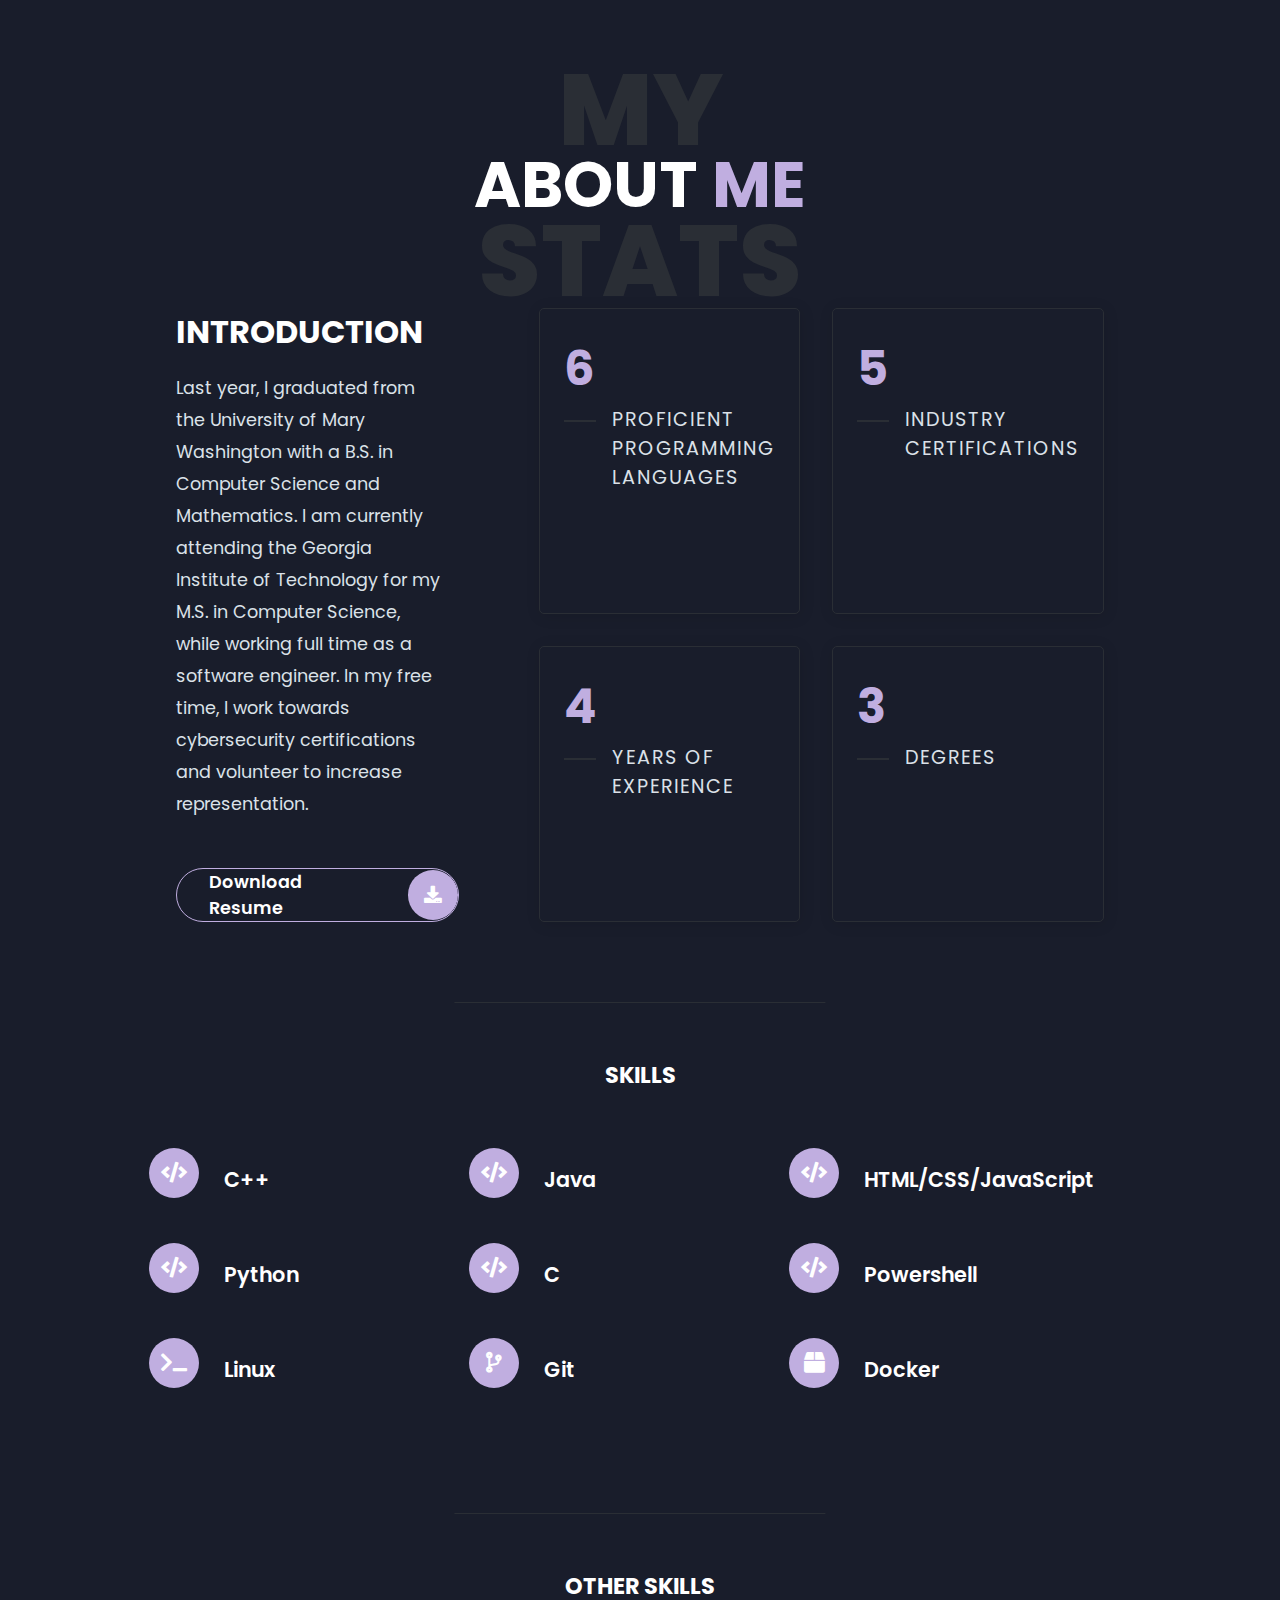
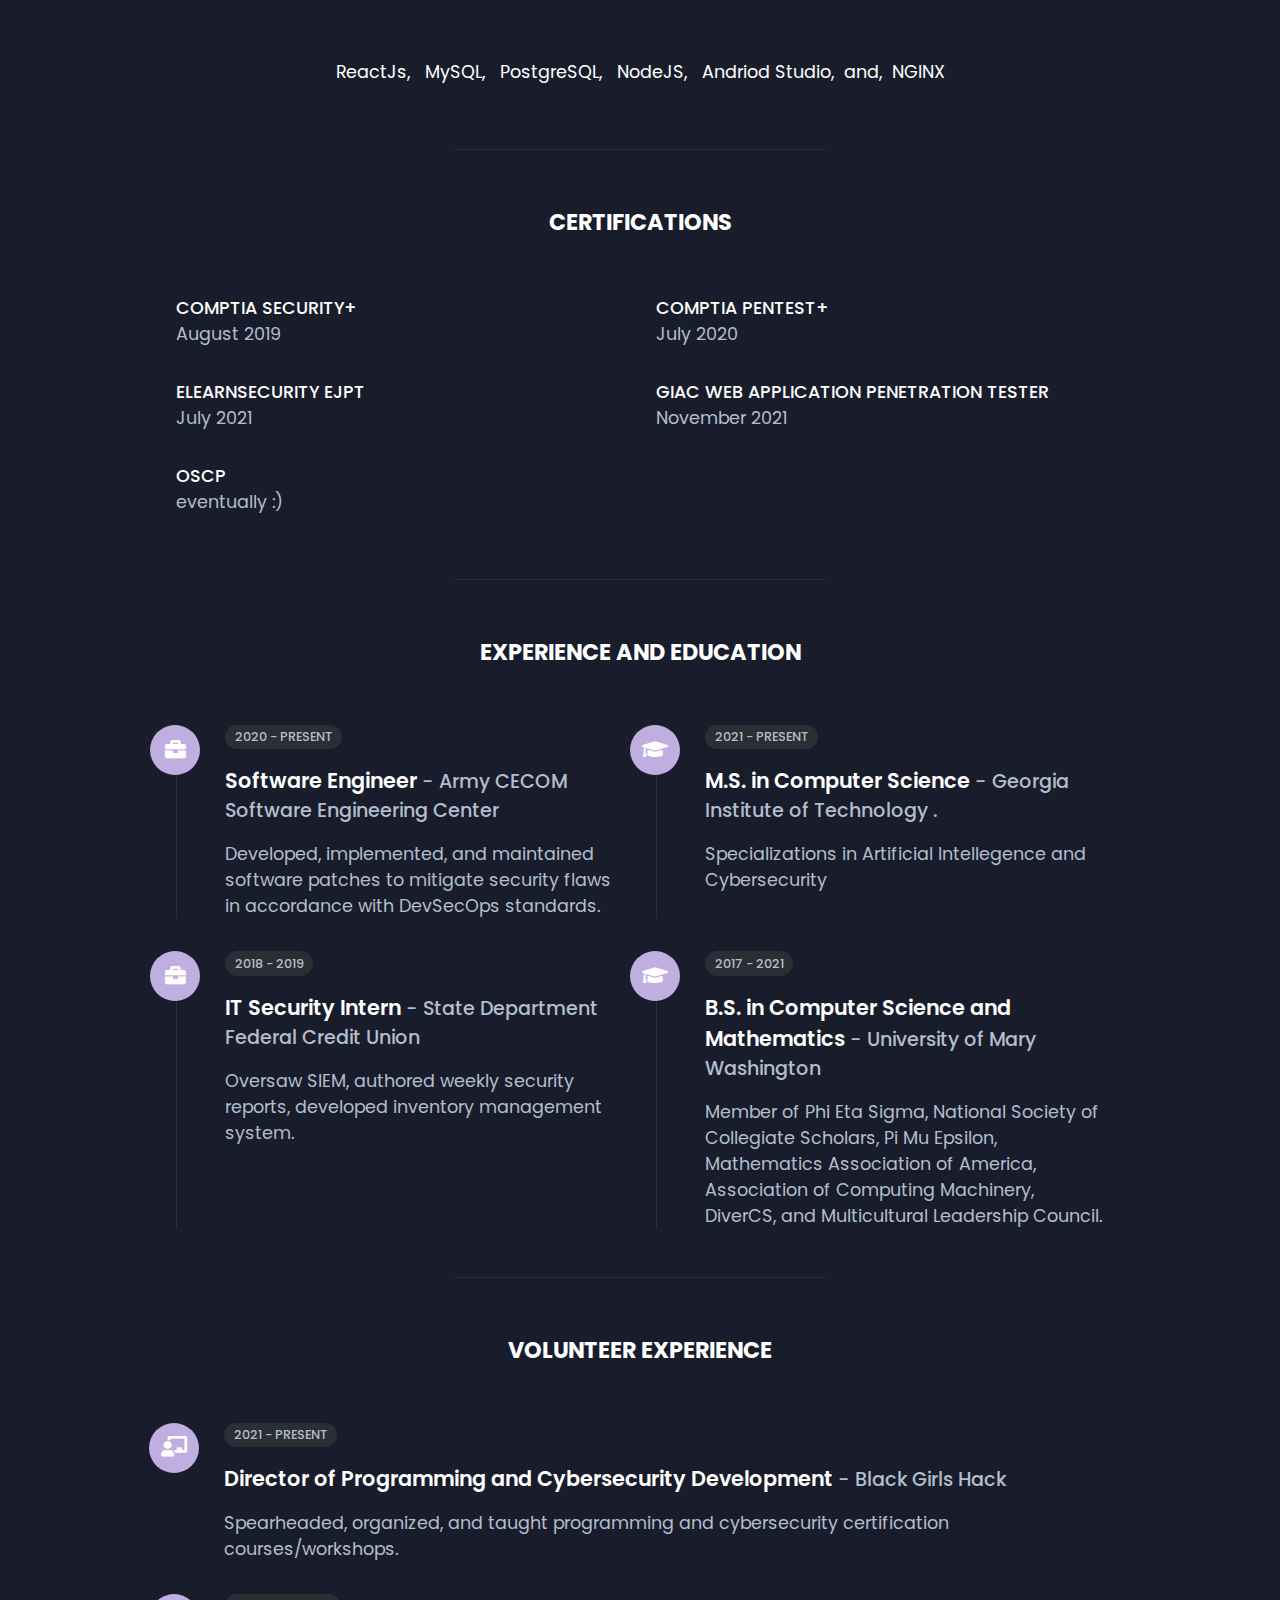
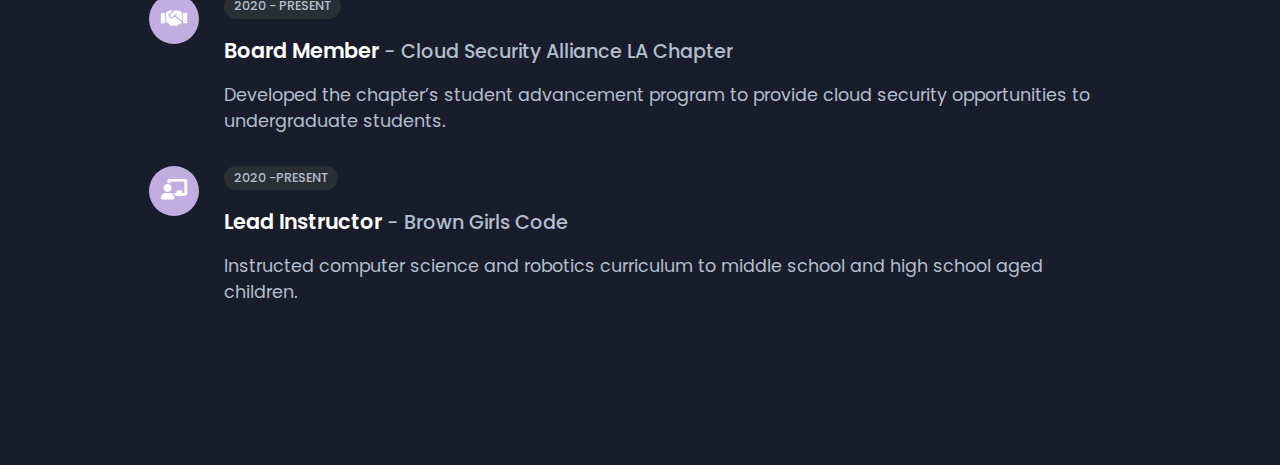
<file: about.html>
<html lang="en">
<head>
	<meta charset="UTF-8">
	<meta name="viewport" content="width=device-width, initial-scale=1.0">
	<title>Makayla Decoded | About</title>
	<link rel="stylesheet" href="styles/about.css">
	<link rel="stylesheet" href="styles/styles.css">
	<link rel="preconnect" href="https://fonts.googleapis.com">
	<link rel="preconnect" href="https://fonts.gstatic.com" crossorigin>
	<link rel="stylesheet" href="https://cdnjs.cloudflare.com/ajax/libs/font-awesome/5.15.4/css/all.min.css" integrity="sha512-1ycn6IcaQQ40/MKBW2W4Rhis/DbILU74C1vSrLJxCq57o941Ym01SwNsOMqvEBFlcgUa6xLiPY/NS5R+E6ztJQ==" crossorigin="anonymous" referrerpolicy="no-referrer" />
	<link href="https://fonts.googleapis.com/css2?family=Poppins:wght@400;500;600;700;800&display=swap" rel="stylesheet">
</head>
</head>
<body class="main-content">
	<section class="container about" id="about">
		<div class="main-title">
			<h2 class="about-me">About <span>me</span><span class="bg-text about-me-bg"> My Stats</span></h2>
		</div>
		<div class="about-container">
			<div class="left-about">
				<h4>Introduction</h4>
				<p>
					Last year, I graduated from the University of Mary Washington with a B.S. in Computer Science and Mathematics. I am currently attending the Georgia Institute of Technology for my M.S. in Computer Science, while working full time as a software engineer. In my free time, I work towards cybersecurity certifications and volunteer to increase representation.  <br /> <br /> 
				</p>
				<div class="btn-con">
					<a href="img/Makayla_Ferrell_Resume.pdf" download="Makayla_Ferrell_Resume.pdf" target="_blank" class="main-btn">
						<span class="btn-text">Download Resume</span>
						<span class="btn-icon"><i class="fas fa-download"></i></span>
					</a>
				</div>
			</div>
			<div class="right-about">
				<div class="about-item">
					<div class="abt-text">
						<p class="large-text">6</p>
						<p class="small-text">Proficient <br /> Programming languages</p>
					</div>
				</div>
				<div class="about-item">
					<div class="abt-text">
						<p class="large-text">5</p>
						<p class="small-text">Industry Certifications <br /> </p>
					</div>
				</div>
				<div class="about-item">
					<div class="abt-text">
						<p class="large-text">4 </p>
						<p class="small-text">Years of Experience <br /> </p>
					</div>
				</div>
				<div class="about-item">
					<div class="abt-text">
						<p class="large-text">3</p>
						<p class="small-text">Degrees <br /> </p>
					</div>
				</div>
			</div>
		</div>
		<div class="about-stats">
			<h4 class="stat-title">Skills </h4>
			<div class="skills">
				<div class="timeline-item">
					<div class="tl-icon">
						<i class="fas fa-code "></i>
					</div>
					<h5>C++</h5>
				</div>
				<div class="timeline-item">
					<div class="tl-icon">
						<i class="fas fa-code "></i>
					</div>
					<h5>Java</h5>
				</div>
				<div class="timeline-item">
					<div class="tl-icon">
						<i class="fas fa-code "></i>
					</div>
					<h5>HTML/CSS/JavaScript</h5>
				</div>
				<div class="timeline-item">
					<div class="tl-icon">
						<i class="fas fa-code "></i></i>
					</div>
					<h5>Python</h5>
				</div>
				<div class="timeline-item">
					<div class="tl-icon">
						<i class="fas fa-code "></i>
					</div>
					<h5>C</h5>
				</div>
				<div class="timeline-item">
					<div class="tl-icon">
						<i class="fas fa-code "></i>
					</div>
					<h5>Powershell</h5>
				</div>
				<div class="timeline-item">
					<div class="tl-icon">
						<i class="fas fa-terminal "></i>
					</div>
					<h5>Linux</h5>
				</div>
				<div class="timeline-item">
					<div class="tl-icon">
						<i class="fas fa-code-branch"></i>
					</div>
					<h5>Git</h5>
				</div>
				<div class="timeline-item">
					<div class="tl-icon">
						<i class="fas fa-box"></i>
					</div>
					<h5>Docker </h5>
				</div>
			</div>
		</div>

		<div class="about-stats">
			<h4 class="stat-title" >Other skills</h4>
			<p class="other-skills">ReactJs,&nbsp;&nbsp; MySQL,&nbsp;&nbsp; PostgreSQL,&nbsp;&nbsp; NodeJS,&nbsp;&nbsp; Andriod Studio,&nbsp;&nbsp;and,&nbsp;&nbsp;NGINX</p>
	    </div>

	    <div class="about-stats">
	    	<h4 class="stat-title">Certifications </h4>
	    	<div class="progress-bars">
	    		<div class="progress-bar">
	    			<p class="prog-title">CompTIA Security+ </p>
	    			<div class="progress-con">
	    				<p class="prog-text">August 2019</p>
	    			</div>
	    		</div>
	    		<div class="progress-bar">
	    			<p class="prog-title">CompTIA Pentest+ </p>
	    			<div class="progress-con">
	    				<p class="prog-text">July 2020</p>
	    			</div>
	    		</div>
	    		<div class="progress-bar">
	    			<p class="prog-title">eLearnSecurity eJPT</p>
	    			<div class="progress-con">
	    				<p class="prog-text">July 2021</p>
	    			</div>
	    		</div>
	    		<div class="progress-bar">
	    			<p class="prog-title">GIAC Web Application Penetration Tester </p>
	    			<div class="progress-con">
	    				<p class="prog-text">November 2021 </p>
	    			</div>
	    		</div>
	    		<div class="progress-bar">
	    			<p class="prog-title">OSCP</p>
	    			<div class="progress-con">
	    				<p class="prog-text">eventually :) </p>

	    			</div>
	    		</div>
	    	</div>
	    </div>
	    <h4 class="stat-title">Experience and Education </h4>
	    <div class="timeline">
	    	<div class="timeline-item">
	    		<div class="tl-icon">
	    			<i class="fas fa-briefcase"></i>
	    		</div>
	    		<p class="tl-duration">2020 - Present</p>
	    		<h5>Software Engineer<span> - Army CECOM Software Engineering Center </span></h5>
	    		<p>
	    			Developed, implemented, and maintained software patches to mitigate security flaws in accordance with DevSecOps standards. 
	    		</p>
	    	</div>
	    	<div class="timeline-item">
	    		<div class="tl-icon">
	    			<i class="fas fa-graduation-cap "></i>
	    		</div>
	    		<p class="tl-duration">2021 - Present </p>
	    		<h5>M.S. in Computer Science <span> - Georgia Institute of Technology .</span></h5>
	    		<p>
	    			Specializations in Artificial Intellegence and Cybersecurity 
	    		</p>
	    	</div>
	    	<div class="timeline-item">
	    		<div class="tl-icon">
	    			<i class="fas fa-briefcase"></i>
	    		</div>
	    		<p class="tl-duration">2018 - 2019</p>
	    		<h5>IT Security Intern<span> - State Department Federal Credit Union </span></h5>
	    		<p>
	    			Oversaw SIEM, authored weekly security reports, developed inventory management system. 
	    		</p>
	    	</div>
	    	<div class="timeline-item">
	    		<div class="tl-icon">
	    			<i class="fas fa-graduation-cap "></i>
	    		</div>
	    		<p class="tl-duration">2017 - 2021</p>
	    		<h5>B.S. in Computer Science and Mathematics <span> - University of Mary Washington</span></h5>
	    		<p>
	    			Member of Phi Eta Sigma, National Society of Collegiate Scholars, Pi Mu Epsilon, Mathematics Association of America, Association of Computing Machinery, DiverCS, and Multicultural Leadership Council.
	    		</p>
	    	</div>
	    </div>
	    <h4 class="stat-title">Volunteer Experience </h4>
	    <div class="volunteer">
	    	<div class="timeline-item">
	    		<div class="tl-icon">
	    			<i class="fas fa-chalkboard-teacher"></i>
	    		</div>
	    		<p class="tl-duration">2021 - Present</p>
	    		<h5>Director of Programming and Cybersecurity Development<span> - Black Girls Hack  </span></h5>
	    		<p>
	    			Spearheaded, organized, and taught programming and cybersecurity certification courses/workshops. 
	    		</p>
	    	</div>
	    	<div class="timeline-item">
	    		<div class="tl-icon">
	    			<i class="fas fa-handshake"></i>
	    		</div>
	    		<p class="tl-duration">2020 - Present </p>
	    		<h5>Board Member <span> - Cloud Security Alliance LA Chapter </span></h5>
	    		<p>
	    			Developed the chapter’s student advancement program to provide cloud security opportunities to undergraduate students. 
	    		</p>
	    	</div>
	    	<div class="timeline-item">
	    		<div class="tl-icon">
	    			<i class="fas fa-chalkboard-teacher"></i>
	    		</div>
	    		<p class="tl-duration">2020 -Present</p>
	    		<h5>Lead Instructor <span> - Brown Girls Code </span></h5>
	    		<p>
	    			Instructed computer science and robotics curriculum to middle school and high school aged children.
	    		</p>
	    	</div>
	    </div>
	</section>
</body>
</html>
</file>
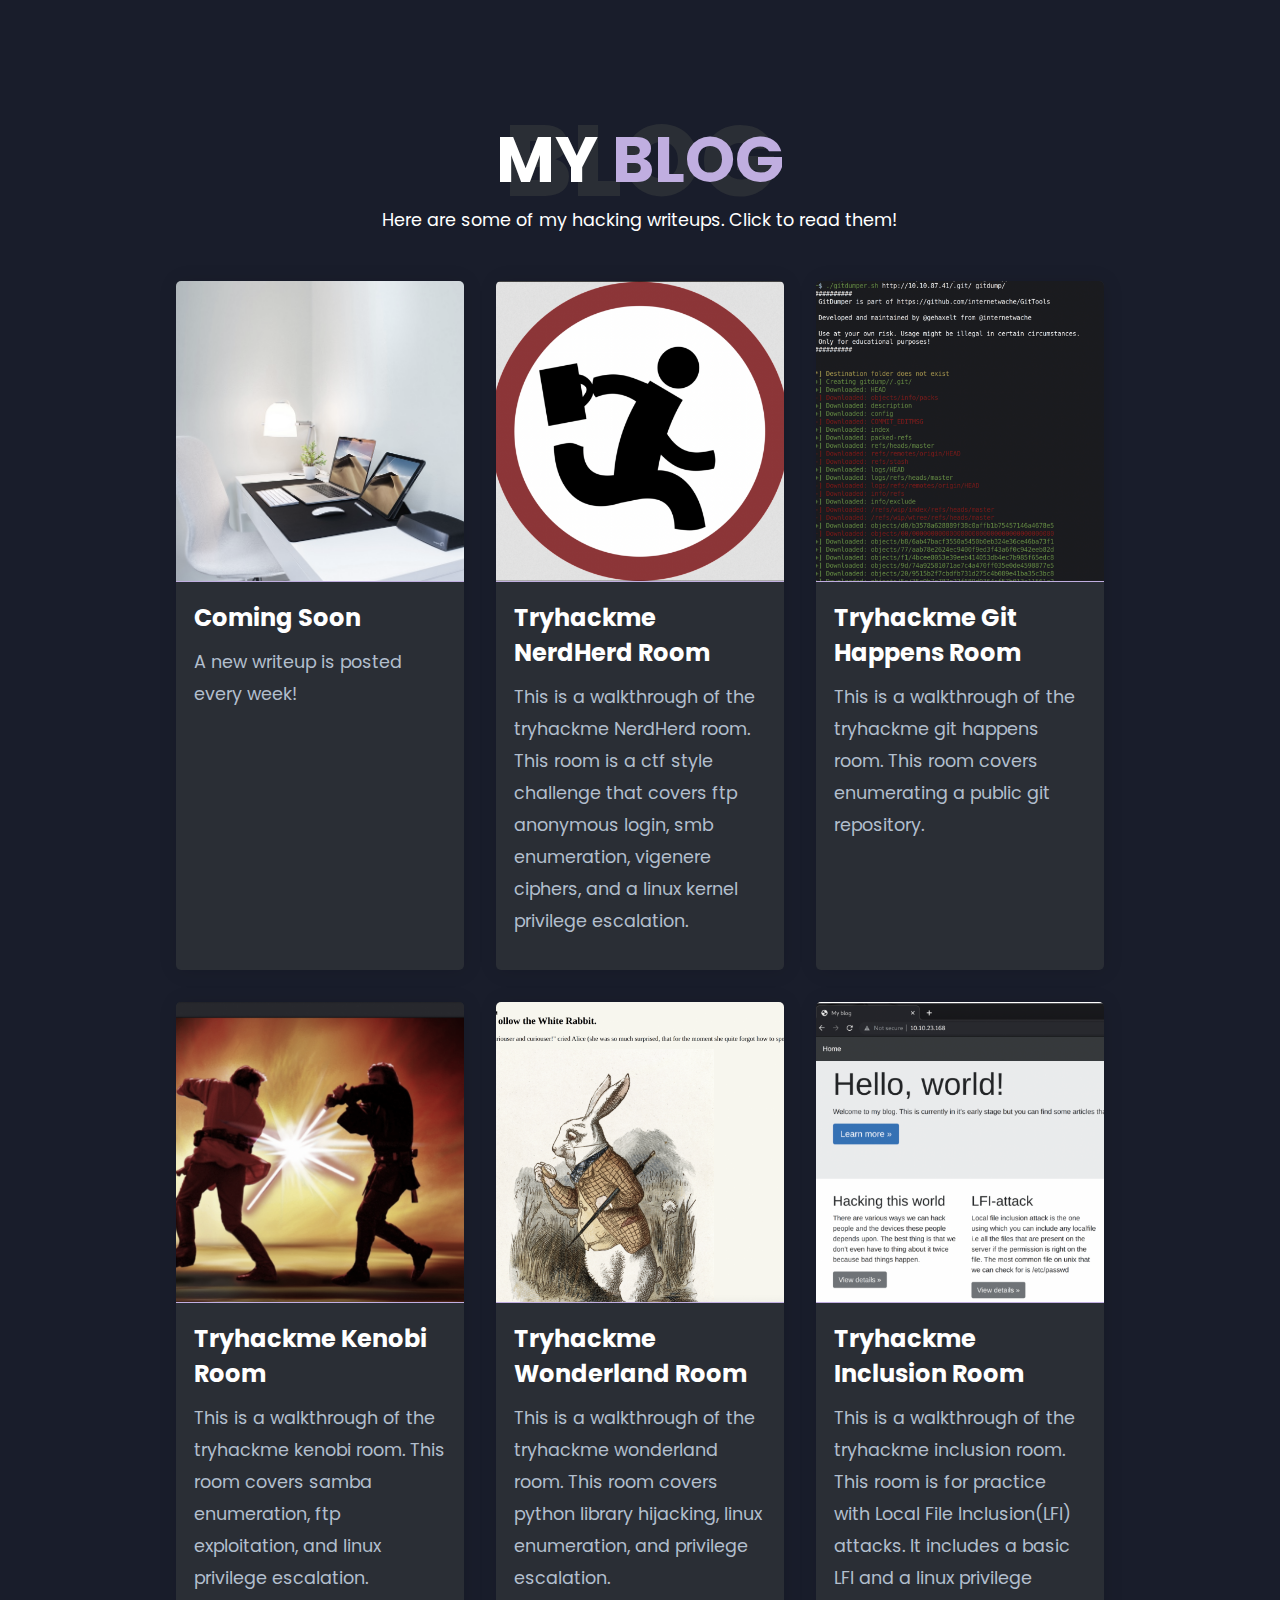
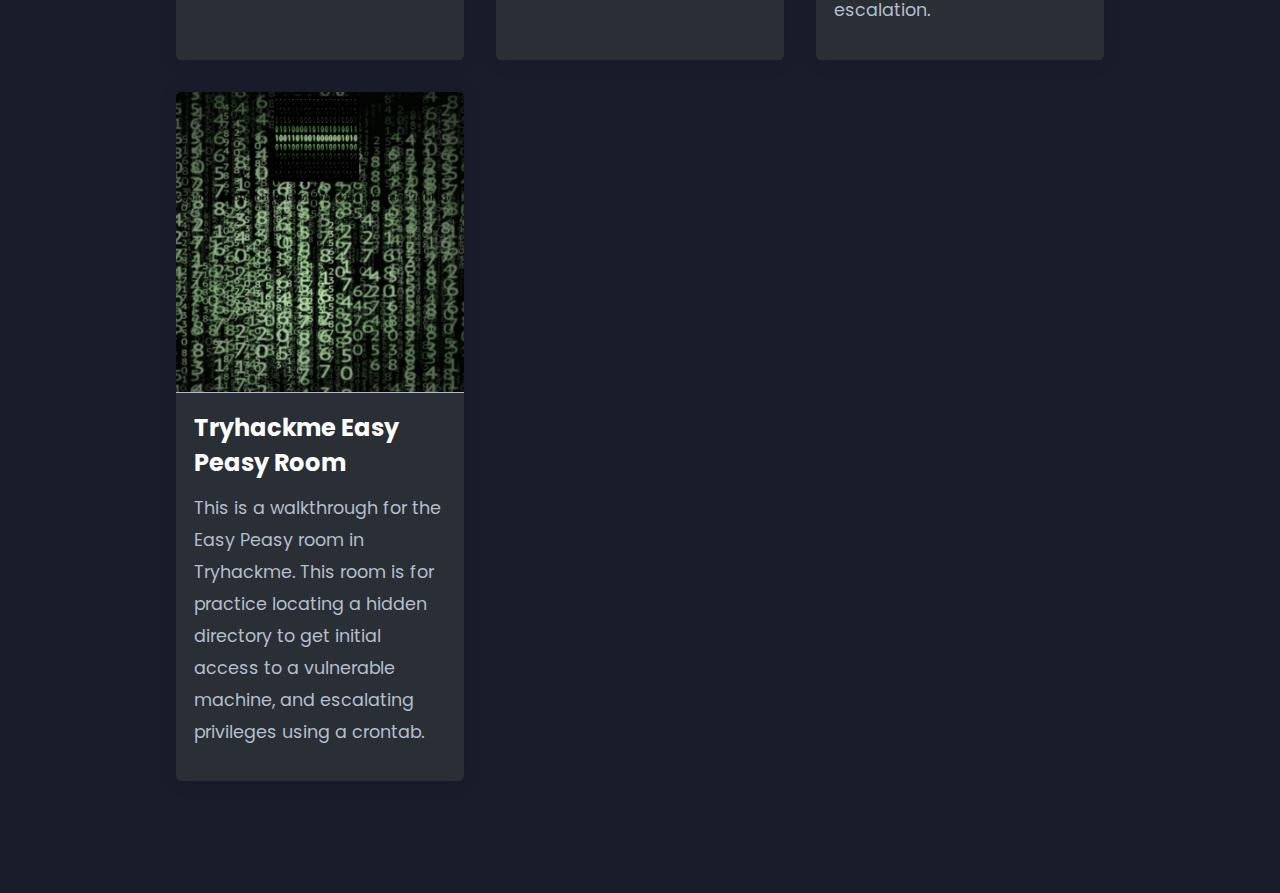
<file: blogs.html>
<html lang="en">
<head>
	<meta charset="UTF-8">
	<meta name="viewport" content="width=device-width, initial-scale=1.0">
	<title>Makayla Decoded | Blog</title>
    <link rel="stylesheet" href="styles/blog.css">
	<link rel="stylesheet" href="styles/styles.css">
    <link rel="preconnect" href="https://fonts.googleapis.com">
    <link rel="preconnect" href="https://fonts.gstatic.com" crossorigin>
    <link rel="stylesheet" href="https://cdnjs.cloudflare.com/ajax/libs/font-awesome/5.15.4/css/all.min.css" integrity="sha512-1ycn6IcaQQ40/MKBW2W4Rhis/DbILU74C1vSrLJxCq57o941Ym01SwNsOMqvEBFlcgUa6xLiPY/NS5R+E6ztJQ==" crossorigin="anonymous" referrerpolicy="no-referrer" />
    <link href="https://fonts.googleapis.com/css2?family=Poppins:wght@400;500;600;700;800&display=swap" rel="stylesheet">
</head>
<body>
	<section class="container" id="blogs">
        <div class="blogs-content">
            <div class="main-title">
                <h2>My <span>Blog </span> <span class="bg-text"> Blog </span></h2>
            </div>
            <p class="port-text">
                Here are some of my hacking writeups. Click to read them!
            </p>
            <div class="blogs">
                <div class="blog">
                    <img src="img/port6.jpg" alt="">
                    <div class="blog-text">
                        <h4>
                            Coming Soon  
                        </h4>
                        <p>
                            A new writeup is posted every week! 
                        </p>
                    </div>
                </div>
                <div class="blog">
                    <img src="img/nerdherd.png" alt="">
                    <div class="blog-text">
                        <h4>
                            <a target="_blank" href= "https://medium.com/@makayla.b.ferrell/tryhackme-nerdherd-room-b6a8ec0bab05"> 
                                Tryhackme NerdHerd Room 
                            </a>
                        </h4>
                        <p>
                            This is a walkthrough of the tryhackme NerdHerd room. This room is a ctf style challenge that covers ftp anonymous login, smb enumeration, vigenere ciphers, and a linux kernel privilege escalation.
                        </p>
                    </div>
                </div>
                <div class="blog">
                    <img src="img/git.png" alt="">
                    <div class="blog-text">
                        <h4>
                            <a target="_blank" href= "https://medium.com/@makayla.b.ferrell/tryhackme-git-happens-823dfe87cf0b"> 
                                Tryhackme Git Happens Room 
                            </a>
                        </h4>
                        <p>
                            This is a walkthrough of the tryhackme git happens room. This room covers enumerating a public git repository.
                        </p>
                    </div>
                </div>
                <div class="blog">
                    <img src="img/kenobi.png" alt="">
                    <div class="blog-text">
                        <h4>
                          <a target="_blank" href="https://medium.com/@makayla.b.ferrell/tryhackme-kenobi-room-46965d0d4501">
                            Tryhackme Kenobi Room 
                        </a>
                    </h4>
                    <p>
                        This is a walkthrough of the tryhackme kenobi room. This room covers samba enumeration, ftp exploitation, and linux privilege escalation.
                    </p>
                </div>
            </div>
            <div class="blog">
                <img src="img/wonder.png" alt="">
                <div class="blog-text">
                    <h4>
                      <a target="_blank" href="https://medium.com/@makayla.b.ferrell/tryhackme-wonderland-dafcc5a3efc"> 
                        Tryhackme Wonderland Room 
                    </a>
                </h4>
                <p>
                    This is a walkthrough of the tryhackme wonderland room. This room covers python library hijacking, linux enumeration, and privilege escalation.
                </p>
            </div>
        </div>
        <div class="blog">
            <img src="img/inclus.png" alt="">
            <div class="blog-text">
                <h4>
                  <a target="_blank" href=" https://medium.com/@makayla.b.ferrell/tryhackme-inclusion-room-d84cabfedf14">
                      
                      
                    Tryhackme Inclusion Room 
                </a>
            </h4>
            <p>
                This is a walkthrough of the tryhackme inclusion room. This room is for practice with Local File Inclusion(LFI) attacks. It includes a basic LFI and a linux privilege escalation.
            </p>
        </div>
    </div>
    <div class="blog">
        <img src="img/easyp.png" alt="" >
        <div class="blog-text">
            <h4> 
              <a target="_blank" href="https://medium.com/@makayla.b.ferrell/tryhackme-easy-peasy-writeup-e688da86044b" >
                Tryhackme Easy Peasy Room 
            </a>
        </h4>
        <p>
            This is a walkthrough for the Easy Peasy room in Tryhackme. This room is for practice locating a hidden directory to get initial access to a vulnerable machine, and escalating privileges using a crontab.
        </p>
    </div>
</div>
</div>
</div>
</section>
</body>
</html>
</file>
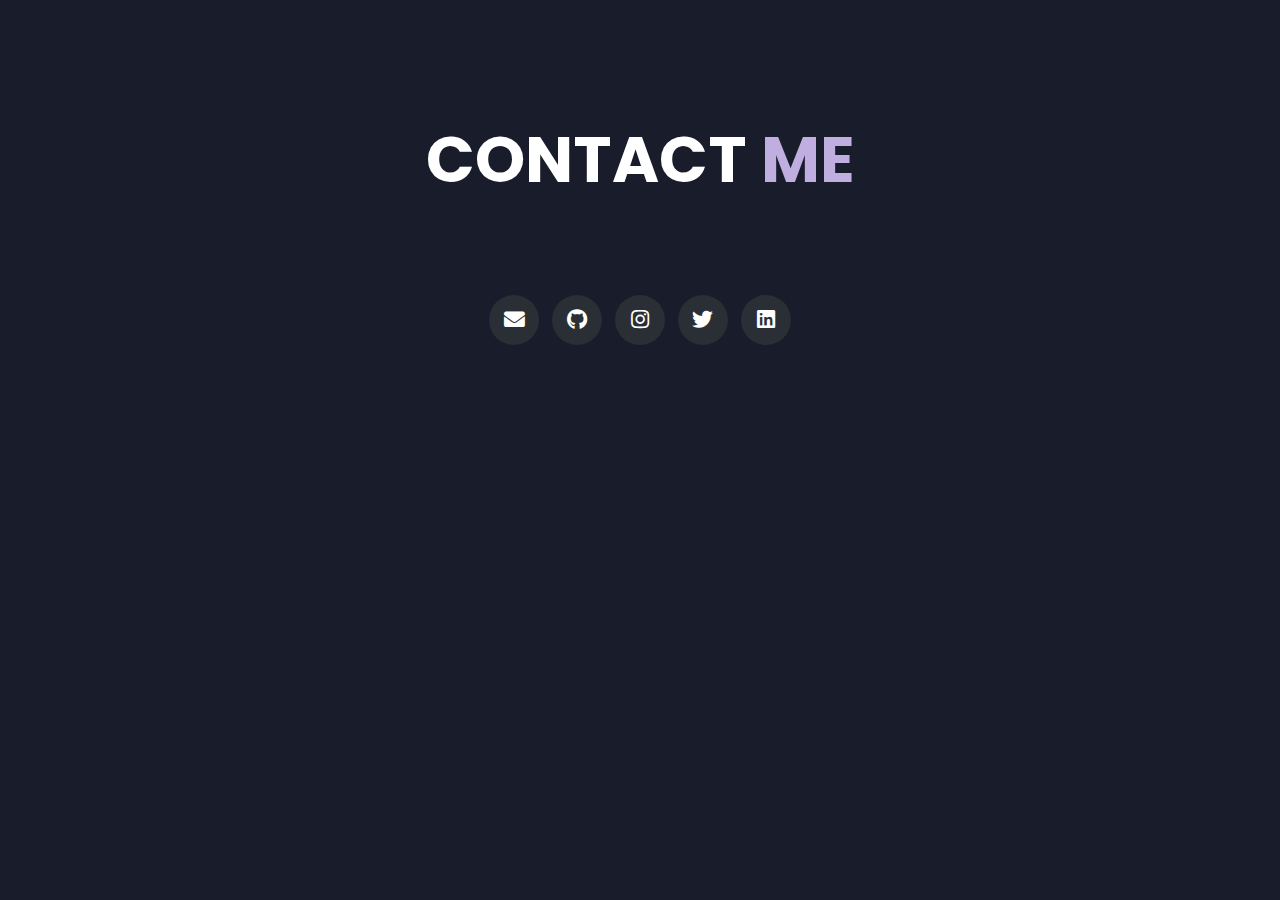
<file: contact.html>
<html lang="en">
<head>
	<meta charset="UTF-8">
	<meta name="viewport" content="width=device-width, initial-scale=1.0">
	<title>Makayla Decoded | Contact</title>
	<link rel="stylesheet" href="styles/contact.css">
	<link rel="stylesheet" href="styles/styles.css">
	<link rel="preconnect" href="https://fonts.googleapis.com">
	<link rel="preconnect" href="https://fonts.gstatic.com" crossorigin>
	<link rel="stylesheet" href="https://cdnjs.cloudflare.com/ajax/libs/font-awesome/5.15.4/css/all.min.css" integrity="sha512-1ycn6IcaQQ40/MKBW2W4Rhis/DbILU74C1vSrLJxCq57o941Ym01SwNsOMqvEBFlcgUa6xLiPY/NS5R+E6ztJQ==" crossorigin="anonymous" referrerpolicy="no-referrer" />
	<link href="https://fonts.googleapis.com/css2?family=Poppins:wght@400;500;600;700;800&display=swap" rel="stylesheet">
</head>
<body>
	<section class="container contact" id="contact">
		<div class="contact-container">
			<div class="main-title">
				<h2>Contact <span>Me</span><span class="bg-text"></span></h2>
			</div>
			<div class="contact-content-con">
				<div class="left-contact">
					<div class="contact-icons">
						<div class="contact-icon">
							<a href="mailto: makayla.b.ferrell@gmail.com" target="_blank">
								<i class="fas fa-envelope"></i>
							</a>
							<a href="https://github.com/mferrell16" target="_blank">
								<i class="fab fa-github"></i>
							</a>
							<a href="https://www.instagram.com/makayla.ferrell/" target="_blank">
								<i class="fab fa-instagram"></i>
							</a>
							<a href="https://twitter.com/_mky613" target="_blank">
								<i class="fab fa-twitter"></i>
							</a>
							<a href="https://www.linkedin.com/in/makayla-ferrell" target="_blank">
								<i class="fab fa-linkedin"></i>
							</a>   
						</div>
					</div>
				</div>
			</div>
		</div>
	</section>
</body>
</html>
</file>
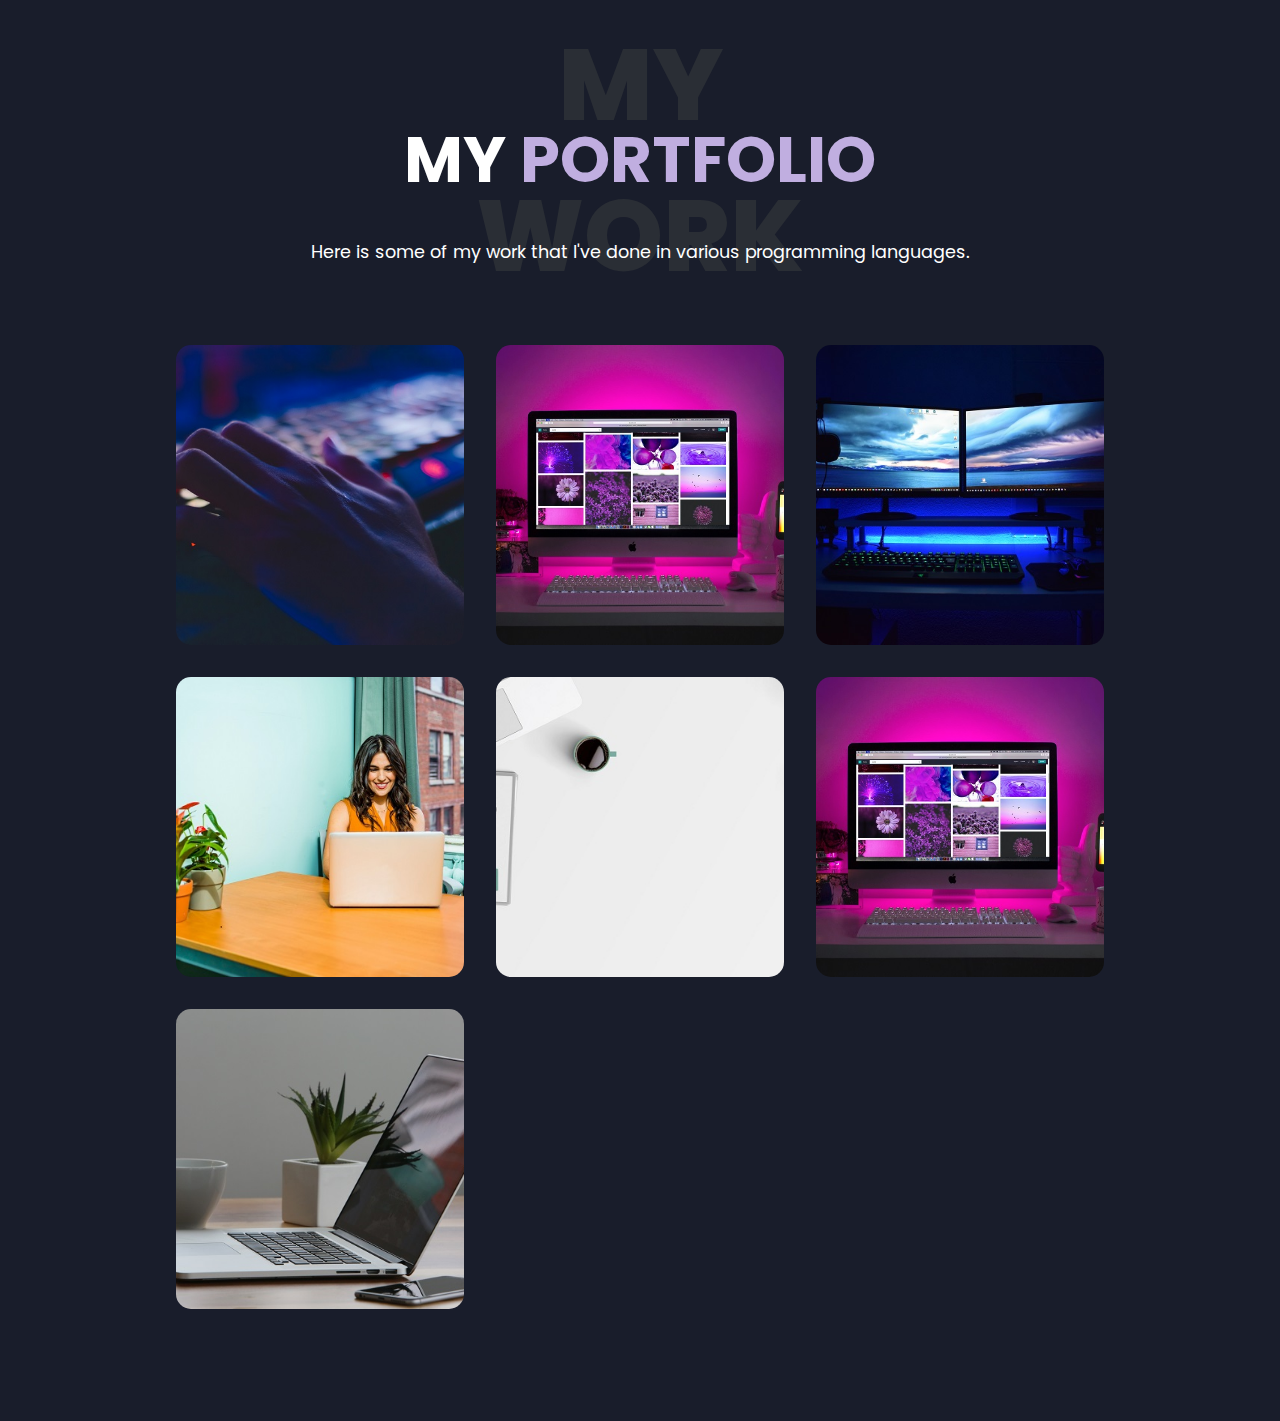
<file: portfolio.html>
<html lang="en">
<head>
	<meta charset="UTF-8">
	<meta name="viewport" content="width=device-width, initial-scale=1.0">
	<title>Makayla Decoded | Portfolio</title>
	<link rel="stylesheet" href="styles/portfolio.css">
	<link rel="stylesheet" href="styles/styles.css">
	<link rel="preconnect" href="https://fonts.googleapis.com">
	<link rel="preconnect" href="https://fonts.gstatic.com" crossorigin>
	<link rel="stylesheet" href="https://cdnjs.cloudflare.com/ajax/libs/font-awesome/5.15.4/css/all.min.css" integrity="sha512-1ycn6IcaQQ40/MKBW2W4Rhis/DbILU74C1vSrLJxCq57o941Ym01SwNsOMqvEBFlcgUa6xLiPY/NS5R+E6ztJQ==" crossorigin="anonymous" referrerpolicy="no-referrer" />
	<link href="https://fonts.googleapis.com/css2?family=Poppins:wght@400;500;600;700;800&display=swap" rel="stylesheet">
</head>
<body>
	<section class="container" id="portfolio">
        <div class="main-title">
            <h2>My <span>Portfolio</span><span class="bg-text">My Work</span></h2>
        </div>
        <p class="port-text">
            Here is some of my work that I've done in various programming languages.
        </p>
        <div class="portfolios">
            <div class="portfolio-item">
                <div class="image">
                    <img src="img/port1.jpg" alt="">
                </div>
                <div class="hover-items">
                    <h3>Project Source</h3>
                    <div class="icons">
                        <a href="#" class="icon">
                            <i class="fab fa-github"></i>
                        </a>
                        <a href="#" class="icon">
                            <i class="fab fa-behance"></i>
                        </a>
                        <a href="#" class="icon">
                            <i class="fab fa-youtube"></i>
                        </a>
                    </div>
                </div>
            </div>
            <div class="portfolio-item">
                <div class="image">
                    <img src="img/port2.jpg" alt="">
                </div>
                <div class="hover-items">
                    <h3>Project Source</h3>
                    <div class="icons">
                        <a href="#" class="icon">
                            <i class="fab fa-github"></i>
                        </a>
                        <a href="#" class="icon">
                            <i class="fab fa-behance"></i>
                        </a>
                        <a href="#" class="icon">
                            <i class="fab fa-youtube"></i>
                        </a>
                    </div>
                </div>
            </div>
            <div class="portfolio-item">
                <div class="image">
                    <img src="img/port3.jpg" alt="">
                </div>
                <div class="hover-items">
                    <h3>Project Source</h3>
                    <div class="icons">
                        <a href="#" class="icon">
                            <i class="fab fa-github"></i>
                        </a>
                        <a href="#" class="icon">
                            <i class="fab fa-behance"></i>
                        </a>
                        <a href="#" class="icon">
                            <i class="fab fa-youtube"></i>
                        </a>
                    </div>
                </div>
            </div>
            <div class="portfolio-item">
                <div class="image">
                    <img src="img/port4.jpg" alt="">
                </div>
                <div class="hover-items">
                    <h3>Project Source</h3>
                    <div class="icons">
                        <a href="#" class="icon">
                            <i class="fab fa-github"></i>
                        </a>
                        <a href="#" class="icon">
                            <i class="fab fa-behance"></i>
                        </a>
                        <a href="#" class="icon">
                            <i class="fab fa-youtube"></i>
                        </a>
                    </div>
                </div>
            </div>
            <div class="portfolio-item">
                <div class="image">
                    <img src="img/port5.jpg" alt="">
                </div>
                <div class="hover-items">
                    <h3>Project Source</h3>
                    <div class="icons">
                        <a href="#" class="icon">
                            <i class="fab fa-github"></i>
                        </a>
                        <a href="#" class="icon">
                            <i class="fab fa-behance"></i>
                        </a>
                        <a href="#" class="icon">
                            <i class="fab fa-youtube"></i>
                        </a>
                    </div>
                </div>
            </div>
            <div class="portfolio-item">
                <div class="image">
                    <img src="img/port2.jpg" alt="">
                </div>
                <div class="hover-items">
                    <h3>Project Source</h3>
                    <div class="icons">
                        <a href="#" class="icon">
                            <i class="fab fa-github"></i>
                        </a>
                        <a href="#" class="icon">
                            <i class="fab fa-behance"></i>
                        </a>
                        <a href="#" class="icon">
                            <i class="fab fa-youtube"></i>
                        </a>
                    </div>
                </div>
            </div>
            <div class="portfolio-item">
                <div class="image">
                    <img src="img/port7.jpg" alt="">
                </div>
                <div class="hover-items">
                    <h3>Project Source</h3>
                    <div class="icons">
                        <a href="#" class="icon">
                            <i class="fab fa-github"></i>
                        </a>
                        <a href="#" class="icon">
                            <i class="fab fa-behance"></i>
                        </a>
                        <a href="#" class="icon">
                            <i class="fab fa-youtube"></i>
                        </a>
                    </div>
                </div>
            </div>
        </div>
    </section>
</file>
<file: styles/about.css>
/*About*/
.about-container {
  display: grid;
  grid-template-columns: repeat(2, 1fr);
  padding-top: 3.5rem;
  padding-bottom: 5rem;
}
.about-container .right-about {
  display: grid;
  grid-template-columns: repeat(2, 1fr);
  grid-gap: 2rem;
}
.about-container .right-about .about-item {
  border: 1px solid var(--color-grey-5);
  border-radius: 5px;
  transition: all 0.4s ease-in-out;
  box-shadow: 1px 2px 15px rgba(0, 0, 0, 0.1);
}
.about-container .right-about .about-item:hover {
  cursor: default;
  transform: translateY(-5px);
  border: 1px solid var(--color-secondary);
  box-shadow: 1px 4px 15px rgba(0, 0, 0, 0.32);
}
.about-container .right-about .about-item .abt-text {
  padding: 1.5rem;
  display: flex;
  flex-direction: column;
}
.about-container .right-about .about-item .abt-text .large-text {
  font-size: 3rem;
  font-weight: 700;
  color: var(--color-secondary);
}
.about-container .right-about .about-item .abt-text .small-text {
  padding-left: 3rem;
  position: relative;
  text-transform: uppercase;
  font-size: 1.2rem;
  color: var(--color-grey-1);
  letter-spacing: 2px;
}
.about-container .right-about .about-item .abt-text .small-text::before {
  content: "";
  position: absolute;
  left: 0;
  top: 15px;
  width: 2rem;
  height: 2px;
  background-color: var(--color-grey-5);
}
.about-container .left-about {
  padding-right: 5rem;
}
.about-container .left-about p {
  line-height: 2rem;
  padding: 1rem;
  color: var(--color-grey-1);
}
.about-container .left-about h4 {
  font-size: 2rem;
  text-transform: uppercase;
}

.about-stats {
  padding-bottom: 4rem;
}
.about-stats .progress-bars {
  display: grid;
  grid-template-columns: repeat(2, 1fr);
  grid-gap: 2rem;
  align-items: center;
}
.about-stats .progress-bars .progress-bar {
  display: flex;
  flex-direction: column;
}
.about-stats .progress-bars .progress-bar .prog-title {
  text-transform: uppercase;
  font-weight: 500;
}
.about-stats .progress-bars .progress-bar .progress-con {
  display: flex;
  align-items: center;
}
.about-stats .progress-bars .progress-bar .progress-con .prog-text {
  color: var(--color-grey-2);
}
.about-stats .progress-bars .progress-bar .progress-con .progress {
  width: 100%;
  height: 0.45rem;
  background-color: var(--color-grey-4);
  margin-left: 1rem;
  position: relative;
}
.about-stats .progress-bars .progress-bar .progress-con .progress span {
  position: absolute;
  top: 0;
  left: 0;
  height: 100%;
  background-color: var(--color-secondary);
  transition: all 0.4s ease-in-out;
  width: 60%;
}
.about-stats .progress-bars .progress-bar .progress-con .progress .html {
  width: 80%;
}
.about-stats .progress-bars .progress-bar .progress-con .progress .css {
  width: 95%;
}
.about-stats .progress-bars .progress-bar .progress-con .progress .js {
  width: 75%;
}
.about-stats .progress-bars .progress-bar .progress-con .progress .react {
  width: 60%;
}
.about-stats .progress-bars .progress-bar .progress-con .progress .node {
  width: 87%;
}
.about-stats .progress-bars .progress-bar .progress-con .progress .python {
  width: 70%;
}

.stat-title {
  text-transform: uppercase;
  font-size: 1.4rem;
  text-align: center;
  padding: 3.5rem 0;
  position: relative;
}
.stat-title::before {
  content: "";
  position: absolute;
  left: 50%;
  top: 0;
  width: 40%;
  height: 1px;
  background-color: var(--color-grey-5);
  transform: translateX(-50%);
}

/*Timeline*/
.timeline {
  display: grid;
  grid-template-columns: repeat(2, 1fr);
  grid-gap: 2rem;
  padding-bottom: 3rem;
}
.timeline .timeline-item {
  position: relative;
  padding-left: 3rem;
  border-left: 1px solid var(--color-grey-5);
}
.timeline .timeline-item .tl-icon {
  position: absolute;
  left: -27px;
  top: 0;
  background-color: var(--color-secondary);
  width: 50px;
  height: 50px;
  border-radius: 50%;
  display: flex;
  align-items: center;
  justify-content: center;
}
.timeline .timeline-item .tl-icon i {
  font-size: 1.3rem;
}
.timeline .timeline-item .tl-duration {
  padding: 0.2rem 0.6rem;
  background-color: var(--color-grey-5);
  border-radius: 15px;
  display: inline-block;
  font-size: 0.8rem;
  text-transform: uppercase;
  font-weight: 500;
}
.timeline .timeline-item h5 {
  padding: 1rem 0;
  font-size: 1.3rem;
  font-weight: 600;
}
.timeline .timeline-item h5 span {
  color: var(--color-grey-2);
  font-weight: 500;
  font-size: 1.2rem;
}
.timeline .timeline-item p {
  color: var(--color-grey-2);
}

/*Timeline*/
.skills {
  display: grid;
  grid-template-columns: repeat(3, 1fr);
  grid-gap: 2rem;
  padding-bottom: 3rem;
}
.skills .timeline-item {
  position: relative;
  padding-left: 3rem;
}
.skills .timeline-item .tl-icon {
  position: absolute;
  left: -27px;
  top: 0;
  background-color: var(--color-secondary);
  width: 50px;
  height: 50px;
  border-radius: 50%;
  display: flex;
  align-items: center;
  justify-content: center;
}
.skills .timeline-item .tl-icon i {
  font-size: 1.3rem;
}
.skills .timeline-item .tl-duration {
  padding: 0.2rem 0.6rem;
  background-color: var(--color-grey-5);
  border-radius: 15px;
  display: inline-block;
  font-size: 0.8rem;
  text-transform: uppercase;
  font-weight: 500;
}
.skills .timeline-item h5 {
  padding: 1rem 0;
  font-size: 1.3rem;
  font-weight: 600;
}
.skills .timeline-item h5 span {
  color: var(--color-grey-2);
  font-weight: 500;
  font-size: 1.2rem;
}
.skills .timeline-item p {
  color: var(--color-grey-2);
}


/*Timeline*/
.volunteer {
  display: grid;
  grid-template-columns: repeat(1, 1fr);
  grid-gap: 2rem;
  padding-bottom: 3rem;
}
.volunteer .timeline-item {
  position: relative;
  padding-left: 3rem;
}
.volunteer .timeline-item .tl-icon {
  position: absolute;
  left: -27px;
  top: 0;
  background-color: var(--color-secondary);
  width: 50px;
  height: 50px;
  border-radius: 50%;
  display: flex;
  align-items: center;
  justify-content: center;
}
.volunteer .timeline-item .tl-icon i {
  font-size: 1.3rem;
}
.volunteer .timeline-item .tl-duration {
  padding: 0.2rem 0.6rem;
  background-color: var(--color-grey-5);
  border-radius: 15px;
  display: inline-block;
  font-size: 0.8rem;
  text-transform: uppercase;
  font-weight: 500;
}
.volunteer .timeline-item h5 {
  padding: 1rem 0;
  font-size: 1.3rem;
  font-weight: 600;
}
.volunteer .timeline-item h5 span {
  color: var(--color-grey-2);
  font-weight: 500;
  font-size: 1.2rem;
}
.volunteer .timeline-item p {
  color: var(--color-grey-2);
}

/*Independed components*/
.btn-con {
  display: flex;
  align-self: flex-start;
}

.main-btn {
  border-radius: 30px;
  color: inherit;
  font-weight: 600;
  position: relative;
  border: 1px solid var(--color-secondary);
  display: flex;
  align-self: flex-start;
  align-items: center;
  overflow: hidden;
}
.main-btn .btn-text {
  padding: 0 2rem;
}
.main-btn .btn-icon {
  background-color: var(--color-secondary);
  display: flex;
  align-items: center;
  justify-content: center;
  border-radius: 50%;
  padding: 1rem;
}
.main-btn::before {
  content: "";
  position: absolute;
  top: 0;
  right: 0;
  transform: translateX(100%);
  transition: all 0.4s ease-out;
  z-index: -1;
}
.main-btn:hover {
  transition: all 0.4s ease-out;
}
.main-btn:hover::before {
  width: 100%;
  height: 100%;
  background-color: var(--color-secondary);
  transform: translateX(0);
  transition: all 0.4s ease-out;
}

.main-title {
  text-align: center;
}
.main-title h2 {
  position: relative;
  text-transform: uppercase;
  font-size: 4rem;
  font-weight: 700;
}
.main-title h2 span {
  color: var(--color-secondary);
}
.main-title h2 .bg-text {
  position: absolute;
  top: 50%;
  left: 50%;
  color: var(--color-grey-5);
  transition: all 0.4s ease-in-out;
  z-index: -1;
  transform: translate(-50%, -50%);
  font-weight: 800;
  font-size: 6.3rem;
}

.about-container .left-about p {
  padding-left: 0;
}

.other-skills{
  text-align: center;
}

.about-me{
  margin-bottom: 20px;
  margin-top: 25px;
}

/*------------------------------------------------------------------------------*/
@media screen and (max-width: 600px) {
  .about-container {
    grid-template-columns: repeat(1, 1fr);
  }
  .about-container .right-about {
    grid-template-columns: repeat(1, 1fr);
    padding-top: 2.5rem;
  }
  .about-container .left-about {
    padding-right: 0;
  }
  .about-container .left-about p {
    padding-left: 0;
  }

  .timeline {
    grid-template-columns: repeat(1, 1fr);
    padding-bottom: 6rem;
  }

  .container {
    padding: 2rem 2.5rem !important;
  }

  .about-stats .progress-bars {
    grid-template-columns: repeat(1, 1fr);
  }
}

@media screen and (max-width: 1432px) {
  .main-title h2 .bg-text {
    font-size: 5.5rem;
  }
}
</file>
<file: styles/styles.css>
* {
  margin: 0;
  padding: 0;
  box-sizing: border-box;
  list-style: none;
}

:root {
  --color-primary: #191d2b;
  --color-secondary:#c0aee0;
  --color-white: #FFFFFF;
  --color-black: #000;
  --color-grey0: #f8f8f8;
  --color-grey-1: #dbe1e8;
  --color-grey-2: #b2becd;
  --color-grey-3: #6c7983;
  --color-grey-4: #454e56;
  --color-grey-5: #2a2e35;
  --color-grey-6: #12181b;
  --br-sm-2: 14px;
  --box-shadow-1: 0 3px 15px rgba(0,0,0,.3);
}

.light-mode {
  --color-primary: #FFFFFF;
  --color-secondary: #c0aee0;
  --color-white: #454e56;
  --color-black: #000;
  --color-grey0: #f8f8f8;
  --color-grey-1: #6c7983;
  --color-grey-2: #6c7983;
  --color-grey-3: #6c7983;
  --color-grey-4: #454e56;
  --color-grey-5: #f8f8f8;
  --color-grey-6: #12181b;
}

body {
  background-color: var(--color-primary);
  font-family: "Poppins", sans-serif;
  font-size: 1.1rem;
  color: var(--color-white);
  transition: all 0.4s ease-in-out;
}

a {
  display: inline-block;
  text-decoration: none;
  color: inherit;
  font-family: inherit;
}

header {
  min-height: 100vh;
  color: var(--color-white);
  overflow: hidden;
  padding: 0 !important;
}

section {
  min-height: 100vh;
  width: 100%;
  position: absolute;
  left: 0;
  top: 0;
  padding: 3rem 18rem;
}

.container {
  display: block;
  animation: appear 1s ease-in-out;
  transform: translateY(0) scaleY(1);
}

@keyframes appear {
  0% {
    transform: translateY(-100%) scaleY(0);
  }
  100% {
    transform: translateY(0) scaleY(1);
  }
}

.controls {
  position: fixed;
  z-index: 10;
  top: 50%;
  right: 3%;
  display: flex;
  flex-direction: column;
  align-items: center;
  justify-content: center;
  transform: translateY(-50%);
}
.controls .control {
  padding: 1rem;
  cursor: pointer;
  background-color: var(--color-grey-4);
  width: 55px;
  height: 55px;
  border-radius: 50%;
  display: flex;
  justify-content: center;
  align-items: center;
  margin: 0.7rem 0;
  box-shadow: var(--box-shadow-1);
}
.controls .control i {
  font-size: 1.2rem;
  color: var(--color-grey-2);
  pointer-events: none;
}
.controls .active-btn {
  background-color: var(--color-secondary);
  transition: all 0.4s ease-in-out;
}
.controls .active-btn i {
  color: var(--color-white);
}

.theme-btn {
  top: 5%;
  right: 3%;
  width: 70px;
  height: 70px;
  border-radius: 50%;
  background-color: var(--color-grey-4);
  cursor: pointer;
  position: fixed;
  display: flex;
  justify-content: center;
  align-items: center;
  box-shadow: 0 3px 15px rgba(0, 0, 0, 0.3);
  transition: all 0.1s ease-in-out;
}
.theme-btn:active {
  transform: translateY(-3px);
}
.theme-btn i {
  font-size: 1.4rem;
  color: var(--color-grey-2);
  pointer-events: none;
}

/*Independed components*/
.btn-con {
  display: flex;
  align-self: flex-start;
}

.main-btn {
  border-radius: 30px;
  color: inherit;
  font-weight: 600;
  position: relative;
  border: 1px solid var(--color-secondary);
  display: flex;
  align-self: flex-start;
  align-items: center;
  overflow: hidden;
}
.main-btn .btn-text {
  padding: 0 2rem;
}
.main-btn .btn-icon {
  background-color: var(--color-secondary);
  display: flex;
  align-items: center;
  justify-content: center;
  border-radius: 50%;
  padding: 1rem;
}
.main-btn::before {
  content: "";
  position: absolute;
  top: 0;
  right: 0;
  transform: translateX(100%);
  transition: all 0.4s ease-out;
  z-index: -1;
}
.main-btn:hover {
  transition: all 0.4s ease-out;
}
.main-btn:hover::before {
  width: 100%;
  height: 100%;
  background-color: var(--color-secondary);
  transform: translateX(0);
  transition: all 0.4s ease-out;
}

.main-title {
  text-align: center;
}
.main-title h2 {
  position: relative;
  text-transform: uppercase;
  font-size: 4rem;
  font-weight: 700;
}
.main-title h2 span {
  color: var(--color-secondary);
}
.main-title h2 .bg-text {
  position: absolute;
  top: 50%;
  left: 50%;
  color: var(--color-grey-5);
  transition: all 0.4s ease-in-out;
  z-index: -1;
  transform: translate(-50%, -50%);
  font-weight: 800;
  font-size: 6.3rem;
}

.about-container .left-about p {
  padding-left: 0;
}*/

/*-----------------------------------------------------------------------------*/
/*media quries*/
@media screen and (max-width: 600px) {
  .controls {
    top: auto;
    bottom: 0;
    flex-direction: row;
    justify-content: center;
    left: 50%;
    transform: translateX(-50%);
    width: 100%;
    background-color: var(--color-grey-5);
  }
  .controls .control {
    margin: 1rem 0.3rem;
  }
}

@media screen and (max-width: 1432px) {
  .container {
    padding: 7rem 11rem;
  }
}
@media screen and (max-width: 1070px) {
  .about-container {
    grid-template-columns: repeat(1, 1fr);
  }
  .about-container .right-about {
    padding-top: 2.5rem;
  }

  .main-title h2 {
    font-size: 4rem;
  }
  .main-title h2 span {
    font-size: 4rem;
  }
  .main-title h2 .bg-text {
    font-size: 4.5rem;
  }
}
@media screen and (max-width: 970px) {
  .container {
    padding: 7rem 6rem;
  }

  .about-container .left-about {
    padding-right: 0rem;
  }

  .header-content {
    grid-template-columns: repeat(1, 1fr);
    padding-bottom: 6rem;
  }

  .left-header .h-shape {
    display: none;
  }
  .left-header .image {
    width: 90% !important;
    margin: 0 auto !important;
  }

  .right-header {
    grid-row: 1;
    padding-right: 0rem !important;
    width: 90%;
    margin: 0 auto;
  }
  .right-header .name {
    font-size: 2.5rem !important;
    text-align: center;
    padding-top: 3rem;
  }
}
@media screen and (max-width: 700px) {
  .container {
    padding: 7rem 3rem;
  }

  .blogs{
    grid-template-columns: repeat(1, 1fr);
  }

  .about-stats .progress-bars {
    grid-template-columns: repeat(1, 1fr);
  }

  .about-container .right-about {
    grid-template-columns: repeat(1, 1fr);
  }

  .skills {
    grid-template-columns: repeat(1, 1fr);
  }

  .timeline {
    grid-template-columns: repeat(1, 1fr);
  }

  .main-title h2 {
    font-size: 3rem;
  }
  .main-title h2 span {
    font-size: 3rem;
  }
  .main-title h2 .bg-text {
    font-size: 4rem;
  }
}
</file>
<file: styles/blog.css>
.blogs {
  display: grid;
  grid-template-columns: repeat(3, 1fr);
  grid-gap: 2rem;
  margin-top: 3rem;
}
.blogs .blog {
  position: relative;
  background-color: var(--color-grey-5);
  border-radius: 5px;
  box-shadow: 1px 1px 20px rgba(0, 0, 0, 0.1);
  transition: all 0.4s ease-in-out;
}
.blogs .blog:hover {
  box-shadow: 1px 1px 20px rgba(0, 0, 0, 0.3);
  transform: translateY(-5px);
  transition: all 0.4s ease-in-out;
}
.blogs .blog:hover img {
  filter: grayscale(0);
  transform: scale(1.1);
  box-shadow: 0px 4px 15px rgba(0, 0, 0, 0.8);
}
.blogs .blog img {
  width: 100%;
  height: 300px;
  object-fit: cover;
  border-top-left-radius: 5px;
  border-top-right-radius: 5px;
  filter: grayscale(50%);
  transition: all 0.4s ease-in-out;
}
.blogs .blog .blog-text {
  margin-top: -7px;
  padding: 1.1rem;
  border-top: 8px solid var(--color-secondary);
}
.blogs .blog .blog-text h4 {
  font-size: 1.5rem;
  margin-bottom: 0.7rem;
  transition: all 0.4s ease-in-out;
  cursor: pointer;
}
.blogs .blog .blog-text h4:hover {
  color: var(--color-secondary);
}
.blogs .blog .blog-text p {
  color: var(--color-grey-2);
  line-height: 2rem;
  padding-bottom: 1rem;
}
.port-text{
  text-align: center;
}
/*-------------------------------------------------------------------------------------------------------------------------------------------*/
@media screen and (max-width: 600px) {
  .blogs {
    grid-template-columns: repeat(1, 1fr);
    padding-bottom: 6rem;
  }
  .main-title h2 {
    font-size: 2rem;
  }
  .main-title h2 span {
    font-size: 2.3rem;
  }
  .main-title h2 .bg-text {
    font-size: 2.3rem;
  }
}

@media screen and (max-width: 1250px) {
  .blogs {
    grid-template-columns: repeat(2, 1fr);
    margin-top: 6rem;
  }
}
</file>
<file: styles/contact.css>
.contact-content-con {
  display: flex;
  padding-top: 3.5rem;
  align-items: center;
  justify-content: center;
  flex-direction: column;
}
.contact-content-con .left-contact {
  flex: 1;
  align-items: center;
}
.contact-content-con .left-contact h4 {
  margin-top: 1rem;
  font-size: 2rem;
  text-transform: uppercase;
  align-items: center;
}
.contact-content-con .left-contact p {
  margin: 1rem 0;
  line-height: 2rem;
  align-items: center;
}
.contact-content-con .left-contact .contact-info .contact-item {
  display: flex;
  align-items: center;
  justify-content: space-between;
}
.contact-content-con .left-contact .contact-info .contact-item p {
  margin: 0.3rem 0 !important;
  padding: 0 !important;
  align-items: center;
}
.contact-content-con .left-contact .contact-info .contact-item .icon {
  display: grid;
  grid-template-columns: 40px 1fr;
  align-items: center;
}
.contact-content-con .left-contact .contact-info .contact-item .icon i {
  display: flex;
  align-items: center;
  font-size: 1.3rem;
}
.contact-content-con .left-contact .contact-icon {
  display: flex;
  margin-top: 2rem;
  align-items: center;
}
.contact-content-con .left-contact .contact-icon a {
  display: flex;
  align-items: center;
  color: var(--color-white);
  background-color: var(--color-grey-5);
  cursor: pointer;
  justify-content: center;
  width: 50px;
  height: 50px;
  border-radius: 50%;
  margin: 0 0.4rem;
  transition: all 0.4s ease-in-out;
}
.contact-content-con .left-contact .contact-icon a:hover {
  background-color: var(--color-secondary);
}
.contact-content-con .left-contact .contact-icon a:hover i {
  color: var(--color-primary);
}
.contact-content-con .left-contact .contact-icon a i {
  display: flex;
  align-items: center;
  justify-content: center;
  font-size: 1.3rem;
}
.contact-content-con .right-contact {
  flex: 3;
  margin-left: 3rem;
  align-items: right;
}
.contact-content-con .right-contact .input-control {
  margin: 1.5rem 0;
}
.contact-content-con .right-contact .input-control input, .contact-content-con .right-contact .input-control textarea {
  border-radius: 30px;
  font-weight: inherit;
  font-size: inherit;
  font-family: inherit;
  padding: 0.8rem 1.1rem;
  outline: none;
  border: none;
  background-color: var(--color-grey-5);
  width: 100%;
  color: var(--color-white);
  resize: none;
}
.contact-content-con .right-contact .i-c-2 {
  display: flex;
}
.contact-content-con .right-contact .i-c-2 :last-child {
  margin-left: 1.5rem;
}
.contact-content-con .right-contact .submit-btn {
  display: flex;
  justify-content: flex-start;
}
/*-------------------------------------------------------------------------------------------------------------------------------------------*/
@media screen and (max-width: 600px) {
  .contact-content-con {
    flex-direction: column;
  }
  .contact-content-con .right-contact {
    margin-left: 0;
    margin-top: 2.5rem;
  }

  .contact-content-con .right-contact .i-c-2 {
    flex-direction: column;
  }

  .contact-content-con .right-contact .i-c-2 :last-child {
    margin-left: 0;
    margin-top: 1.5rem;
  }

  .contact-content-con .right-contact {
    margin-bottom: 6rem;
  }

  .contact-item {
    flex-direction: column;
    margin: 1rem 0;
  }
  .contact-item p {
    font-size: 15px;
    color: var(--color-grey-2);
  }
  .contact-item span {
    font-size: 15px;
  }
  .contact-item .icon {
    grid-template-columns: 25px 1fr;
  }
}

@media screen and (max-width: 1432px) {
  .contact-content-con {
    flex-direction: column;
  }
  .contact-content-con .right-contact {
    margin-left: 0;
    margin-top: 2.5rem;
  }

  .contact-content-con .right-contact .i-c-2 {
    flex-direction: column;
  }

  .contact-content-con .right-contact .i-c-2 :last-child {
    margin-left: 0;
    margin-top: 1.5rem;
  }

  .contact-content-con .right-contact {
    margin-bottom: 6rem;
  }
}
</file>
<file: styles/portfolio.css>
.port-text {
  padding: 2rem 0;
  text-align: center;
}

.portfolios {
  display: grid;
  grid-template-columns: repeat(3, 1fr);
  grid-gap: 2rem;
  margin-top: 3rem;
}
.portfolios .portfolio-item {
  position: relative;
  border-radius: 15px;
}
.portfolios .portfolio-item img {
  width: 100%;
  height: 300px;
  object-fit: cover;
  border-radius: 15px;
}
.portfolios .portfolio-item .hover-items {
  width: 100%;
  height: 100%;
  background-color: var(--color-secondary);
  position: absolute;
  left: 0;
  top: 0;
  border-radius: 15px;
  display: flex;
  justify-content: center;
  align-items: center;
  flex-direction: column;
  opacity: 0;
  transform: scale(0);
  transition: all 0.4s ease-in-out;
}
.portfolios .portfolio-item .hover-items h3 {
  font-size: 1.5rem;
  color: var(--color-white);
  margin-bottom: 1.5rem;
}
.portfolios .portfolio-item .hover-items .icons {
  display: flex;
  justify-content: center;
  align-items: center;
}
.portfolios .portfolio-item .hover-items .icons .icon {
  background-color: var(--color-primary);
  border-radius: 50%;
  width: 50px;
  height: 50px;
  display: flex;
  align-items: center;
  justify-content: center;
  margin: 0 1rem;
  cursor: pointer;
  transition: all 0.4s ease-in-out;
}
.portfolios .portfolio-item .hover-items .icons .icon i {
  font-size: 1.5rem;
  color: var(--color-white);
  margin: 0 1rem;
}
.portfolios .portfolio-item .hover-items .icons .icon:hover {
  background-color: var(--color-white);
}
.portfolios .portfolio-item .hover-items .icons .icon:hover i {
  color: var(--color-primary);
}

.portfolio-item:hover .hover-items {
  opacity: 1;
  transform: scale(1);
}

@media screen and (max-width: 650px){
  .portfolios{
    grid-template-columns: repeat(1, 1fr);
  }
  .port-text{
    margin-top: 25px;
  }
}
</file>
